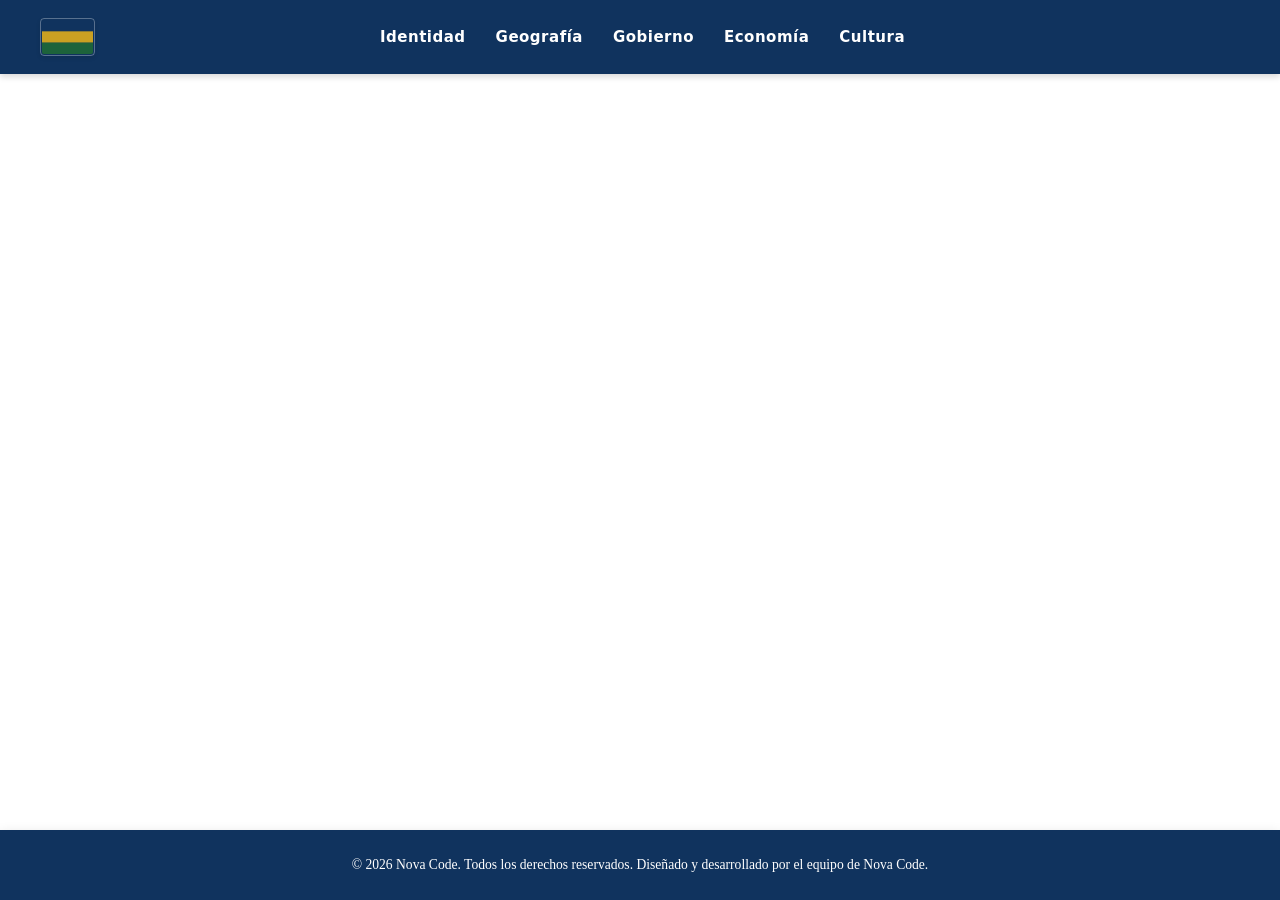
<file: culture.html>
<!doctype html>
<html lang="es">
  <head>
    <meta charset="UTF-8" />
    <meta name="viewport" content="width=device-width, initial-scale=1.0" />

    <link rel="stylesheet" href="nav.css" />
    <title>República de Valdoria</title>
    <link rel="stylesheet" href="footer.css">
  </head>
  <body>
    <header>
      <section class="nav-container">
		<img src="img/flag.svg" alt="Tricolor flag">
        <nav class="my-navigation">
          <ul class="nav-links">
            <li><a href="index.html">Identidad</a></li>
            <li><a href="geography.html">Geografía</a></li>
            <li><a href="government.html">Gobierno</a></li>
            <li><a href="economy.html">Economía</a></li>
            <li><a href="culture.html">Cultura</a></li>
          </ul>
        </nav>
      </section>
    </header>
    <main></main>
    
      <footer class="footer">
  <div class="footer__container">
    <p class="footer__copy">
      © 2026 Nova Code. Todos los derechos reservados. Diseñado y desarrollado por el equipo de Nova Code.
    </p>
    </footer>
  </body>
</html>
</file>
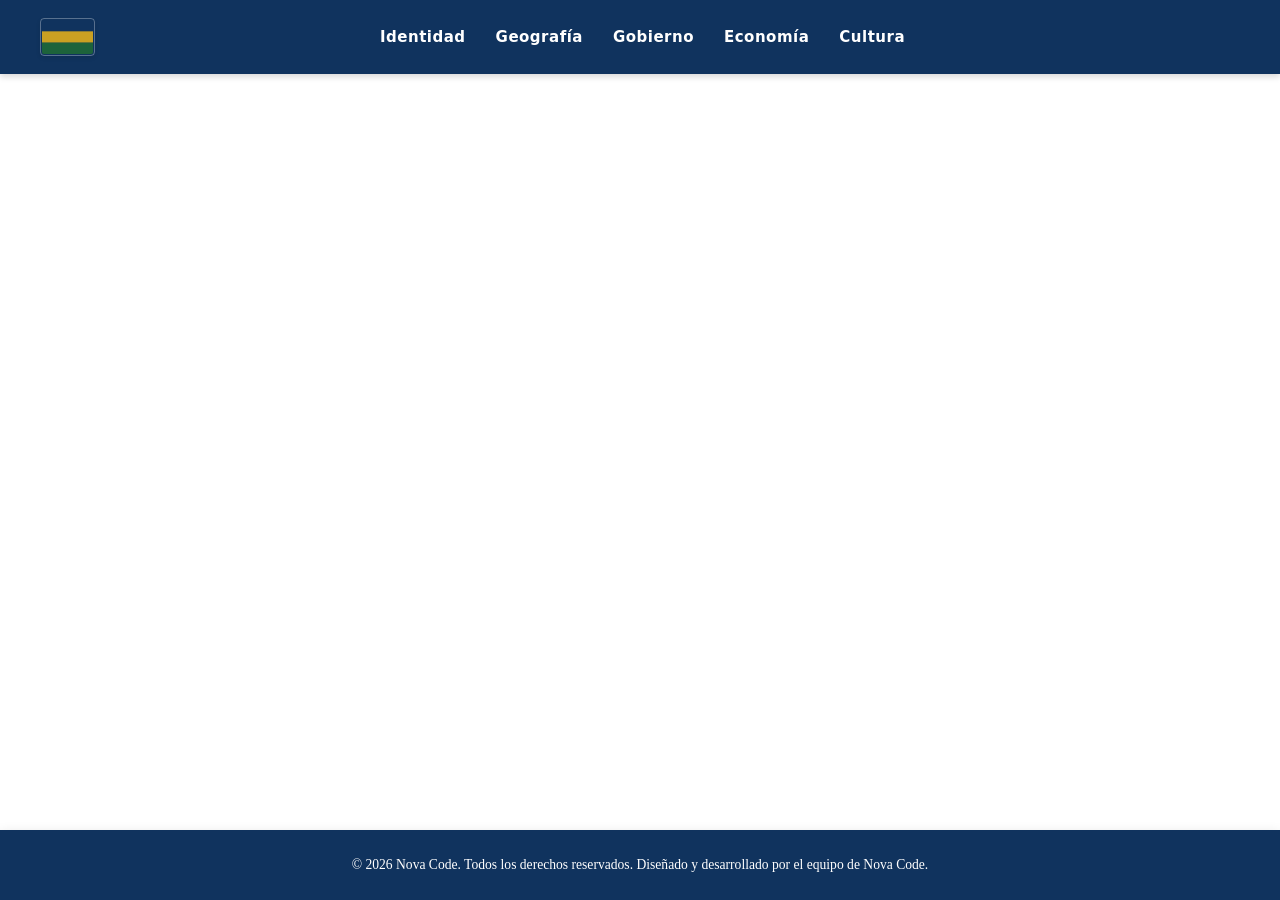
<file: economy.html>
<!doctype html>
<html lang="es">
  <head>
    <meta charset="UTF-8" />
    <meta name="viewport" content="width=device-width, initial-scale=1.0" />

    <link rel="stylesheet" href="nav.css" />
    <title>República de Valdoria</title>
    <link rel="stylesheet" href="footer.css">
  </head>
  <body>
    <header>
      <section class="nav-container">
		<img src="img/flag.svg" alt="Tricolor flag">
        <nav class="my-navigation">
          <ul class="nav-links">
            <li><a href="index.html">Identidad</a></li>
            <li><a href="geography.html">Geografía</a></li>
            <li><a href="government.html">Gobierno</a></li>
            <li><a href="economy.html">Economía</a></li>
            <li><a href="culture.html">Cultura</a></li>
          </ul>
        </nav>
      </section>
    </header>
    <main></main>
    <footer class="footer">
  <div class="footer__container">
    <p class="footer__copy">
      © 2026 Nova Code. Todos los derechos reservados. Diseñado y desarrollado por el equipo de Nova Code.
    </p>
</footer>
  </body>
</html>
</file>
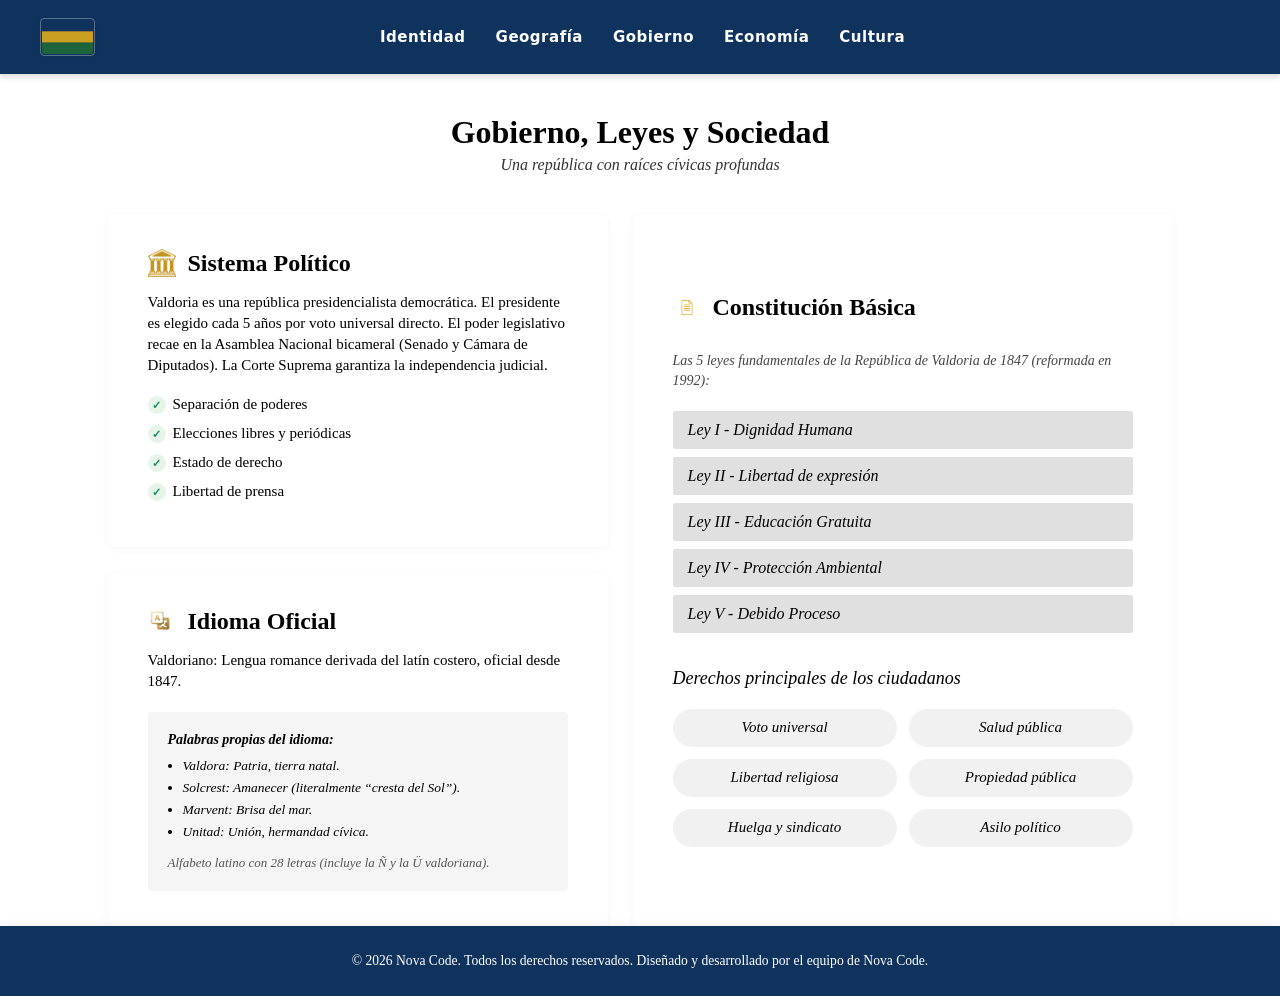
<file: government.html>
<!doctype html>
<html lang="es">
  <head>
    <meta charset="UTF-8" />
    <meta name="viewport" content="width=device-width, initial-scale=1.0" />
    <link rel="stylesheet" href="nav.css" />
    <link rel="stylesheet" href="government.css" />
    <link rel="stylesheet" href="footer.css" />
    <title>República de Valdoria</title>
  </head>

  <body>
    <header>
      <section class="nav-container">
        <img src="img/flag.svg" alt="Tricolor flag" />
        <nav class="my-navigation">
          <ul class="nav-links">
            <li><a href="index.html">Identidad</a></li>
            <li><a href="geography.html">Geografía</a></li>
            <li><a href="government.html">Gobierno</a></li>
            <li><a href="economy.html">Economía</a></li>
            <li><a href="culture.html">Cultura</a></li>
          </ul>
        </nav>
      </section>
    </header>

    <main>
      <div class="titulo">
        <h1>Gobierno, Leyes y Sociedad</h1>
        <p class="sub-top">Una república con raíces cívicas profundas</p>
      </div>

      <div class="sections">
        <div class="column-wrapper">
          <section class="TextContainer">
            <div class="section-header">
              <img
                src="img/IconPolitical.png"
                alt="Icono político"
                class="header-icon"
              />
              <h2>Sistema Político</h2>
            </div>
            <div class="innerContainer">
              <p class="descripcion">
                Valdoria es una república presidencialista democrática. El
                presidente es elegido cada 5 años por voto universal directo. El
                poder legislativo recae en la Asamblea Nacional bicameral
                (Senado y Cámara de Diputados). La Corte Suprema garantiza la
                independencia judicial.
              </p>
              <ul class="checklist">
                <li>Separación de poderes</li>
                <li>Elecciones libres y periódicas</li>
                <li>Estado de derecho</li>
                <li>Libertad de prensa</li>
              </ul>
            </div>
          </section>

          <section class="TextContainer">
            <div class="section-header">
              <img
                src="img/iconLanguaje.png"
                alt="Icono idioma"
                class="header-icon"
              />
              <h2>Idioma Oficial</h2>
            </div>
            <div class="innerContainer">
              <p class="descripcion">
                Valdoriano: Lengua romance derivada del latín costero, oficial
                desde 1847.
              </p>
              <div class="languaje">
                <h3>Palabras propias del idioma:</h3>
                <ul>
                  <li><em>Valdora: Patria, tierra natal.</em></li>
                  <li>
                    <em>Solcrest: Amanecer (literalmente “cresta del Sol”).</em>
                  </li>
                  <li><em>Marvent: Brisa del mar.</em></li>
                  <li><em>Unitad: Unión, hermandad cívica.</em></li>
                </ul>
                <p class="alphabet-note">
                  Alfabeto latino con 28 letras (incluye la Ñ y la Ü
                  valdoriana).
                </p>
              </div>
            </div>
          </section>
        </div>

        <section class="TextContainer constitution-card">
          <div class="section-header">
            <img
              src="img/iconConstitution.png"
              alt="Icono constitución"
              class="header-icon"
            />
            <h2>Constitución Básica</h2>
          </div>
          <p class="descripcion constitution-desc">
            Las 5 leyes fundamentales de la República de Valdoria de 1847
            (reformada en 1992):
          </p>

          <div class="ley-container">
            <div class="ley"><p>Ley I - Dignidad Humana</p></div>
            <div class="ley"><p>Ley II - Libertad de expresión</p></div>
            <div class="ley"><p>Ley III - Educación Gratuita</p></div>
            <div class="ley"><p>Ley IV - Protección Ambiental</p></div>
            <div class="ley"><p>Ley V - Debido Proceso</p></div>
          </div>

          <h3 class="derechos-titulo">
            Derechos principales de los ciudadanos
          </h3>

          <div class="box">
            <div class="duty"><p>Voto universal</p></div>
            <div class="duty"><p>Salud pública</p></div>
            <div class="duty"><p>Libertad religiosa</p></div>
            <div class="duty"><p>Propiedad pública</p></div>
            <div class="duty"><p>Huelga y sindicato</p></div>
            <div class="duty"><p>Asilo político</p></div>
          </div>
        </section>
      </div>
    </main>

    <footer class="footer">
      <div class="footer__container">
        <p class="footer__copy">
          © 2026 Nova Code. Todos los derechos reservados. Diseñado y
          desarrollado por el equipo de Nova Code.
        </p>
      </div>
    </footer>
  </body>
</html>
</file>
<file: nav.css>
* {
  margin: 0;
  padding: 0;
  box-sizing: border-box;
}

body {
  margin: 0;
  padding: 0;
}

.nav-container {
  background-color: #10335e;
  padding: 18px 40px;
  
  
  box-shadow: 0 3px 6px rgba(0, 0, 0, 0.15);

  display: flex;
  align-items: center;
  position: relative; 
  z-index: 10;
  width: 100%;
}

.nav-container img {
  height: 38px;
  width: auto;
  display: block;
  border-radius: 4px;
  border: 1.5px solid rgba(255, 255, 255, 0.3);
  padding: 1px;
  box-shadow: 0 2px 4px rgba(0, 0, 0, 0.1);
}

.my-navigation {
  display: flex;
  align-items: center;
  flex-grow: 1;
}

.nav-links {
  list-style: none;
  display: flex;
  justify-content: center;
  flex-grow: 1;
  gap: 30px;
  margin: 0;
  padding: 0;
  margin-right: 50px;
}

.nav-links a {
  text-decoration: none;
  color: #ffffff;
  font-family: system-ui, -apple-system, BlinkMacSystemFont, "Segoe UI", Roboto, sans-serif;
  font-size: 15px;
  font-weight: 600;
  letter-spacing: 0.5px;
  transition: opacity 0.2s ease;
}

.nav-links a:hover {
  opacity: 0.75;  
}
</file>
<file: footer.css>
.footer {
  background-color: #10335e;
  padding: 24px 16px;
  box-shadow: 0 4px 12px rgba(0, 0, 0, 0.15);
}

.footer__container {
  max-width: 1200px;
  margin: 0 auto;
  text-align: center;
}

.footer__copy {
  color: #ffffff;
  font-size: 0.85rem;
  line-height: 1.6;
  margin: 0;
}
body {
  display: flex;
  flex-direction: column;
  min-height: 100vh;
}

main {
  flex: 1;
}
</file>
<file: government.css>
.titulo {
  text-align: center;
  padding-top: 40px;   
  margin-bottom: 40px; 
}

.titulo h1 {
  font-size: 32px;
  font-weight: bold;
  margin: 0 0 5px 0;
}

.sub-top {
  font-style: italic;
  color: #333333;
  font-size: 16px;
  margin: 0;
}

.sections {
  display: flex;
  justify-content: center;
  align-items: stretch; 
  gap: 25px;
  max-width: 1200px;
  margin: 0 auto;
}

.column-wrapper {
  display: flex;
  flex-direction: column;
  gap: 25px;
}

.TextContainer {
  background-color: #ffffff;
  border-radius: 6px;
  box-shadow: 0 2px 8px rgba(0, 0, 0, 0.04);
  padding: 35px 40px;
  width: 500px;
  box-sizing: border-box;
}

.constitution-card {
  width: 540px;
  display: flex;
  flex-direction: column; 
  box-sizing: border-box;
}

.constitution-card .section-header {
  margin-top: auto; 
  margin-bottom: 15px;
}

.constitution-card .box {
  margin-bottom: auto; 
}

.section-header {
  display: flex;
  align-items: center;
  gap: 12px;
}

.header-icon {
  width: 28px;
  height: 28px;
  object-fit: contain;
}

.section-header h2 {
  font-size: 24px;
  margin: 0;
  font-weight: bold;
}

.descripcion {
  font-size: 15px;
  line-height: 1.4;
  margin-top: 15px;
  margin-bottom: 20px;
}

.constitution-desc {
  font-style: italic;
  font-size: 14px;
  color: #444;
}

.checklist {
  list-style: none;
  padding-left: 0;
  margin: 0;
}

.checklist li {
  position: relative;
  padding-left: 25px;
  margin-bottom: 12px;
  font-size: 15px;
}

.checklist li::before {
  content: "✓";
  position: absolute;
  left: 0;
  color: #0f8a5f;
  font-weight: bold;
  background-color: #e6f4ea;
  border-radius: 50%;
  width: 18px;
  height: 18px;
  display: flex;
  align-items: center;
  justify-content: center;
  font-size: 11px;
}

.languaje {
  background-color: #f5f5f5;
  padding: 20px;
  border-radius: 4px;
}

.languaje h3 {
  font-size: 14px;
  margin-top: 0;
  margin-bottom: 10px;
  font-style: italic;
}

.languaje ul {
  padding-left: 15px;
  margin-bottom: 15px;
}

.languaje li {
  font-size: 13.5px;
  margin-bottom: 6px;
}

.alphabet-note {
  font-size: 13px;
  color: #555;
  margin: 0;
  font-style: italic;
}

.ley-container {
  display: flex;
  flex-direction: column;
  gap: 8px;
  margin-bottom: 35px;
}

.ley {
  background-color: #e0e0e0;
  padding: 10px 15px;
  border-radius: 2px;
}

.ley p {
  margin: 0;
  font-size: 16px;
  font-style: italic;
}

.derechos-titulo {
  font-size: 18px;
  font-weight: normal;
  font-style: italic;
  margin-top: 0;
  margin-bottom: 20px;
}

.box {
  display: flex;
  flex-wrap: wrap;
  gap: 12px;
}

.duty {
  background-color: #f1f1f1;
  width: calc(50% - 6px); 
  height: 38px;
  display: flex;
  align-items: center;
  justify-content: center;
  border-radius: 20px;
  box-sizing: border-box;
}

.duty p {
  margin: 0;
  font-size: 15px;
  font-style: italic;
}
</file>
